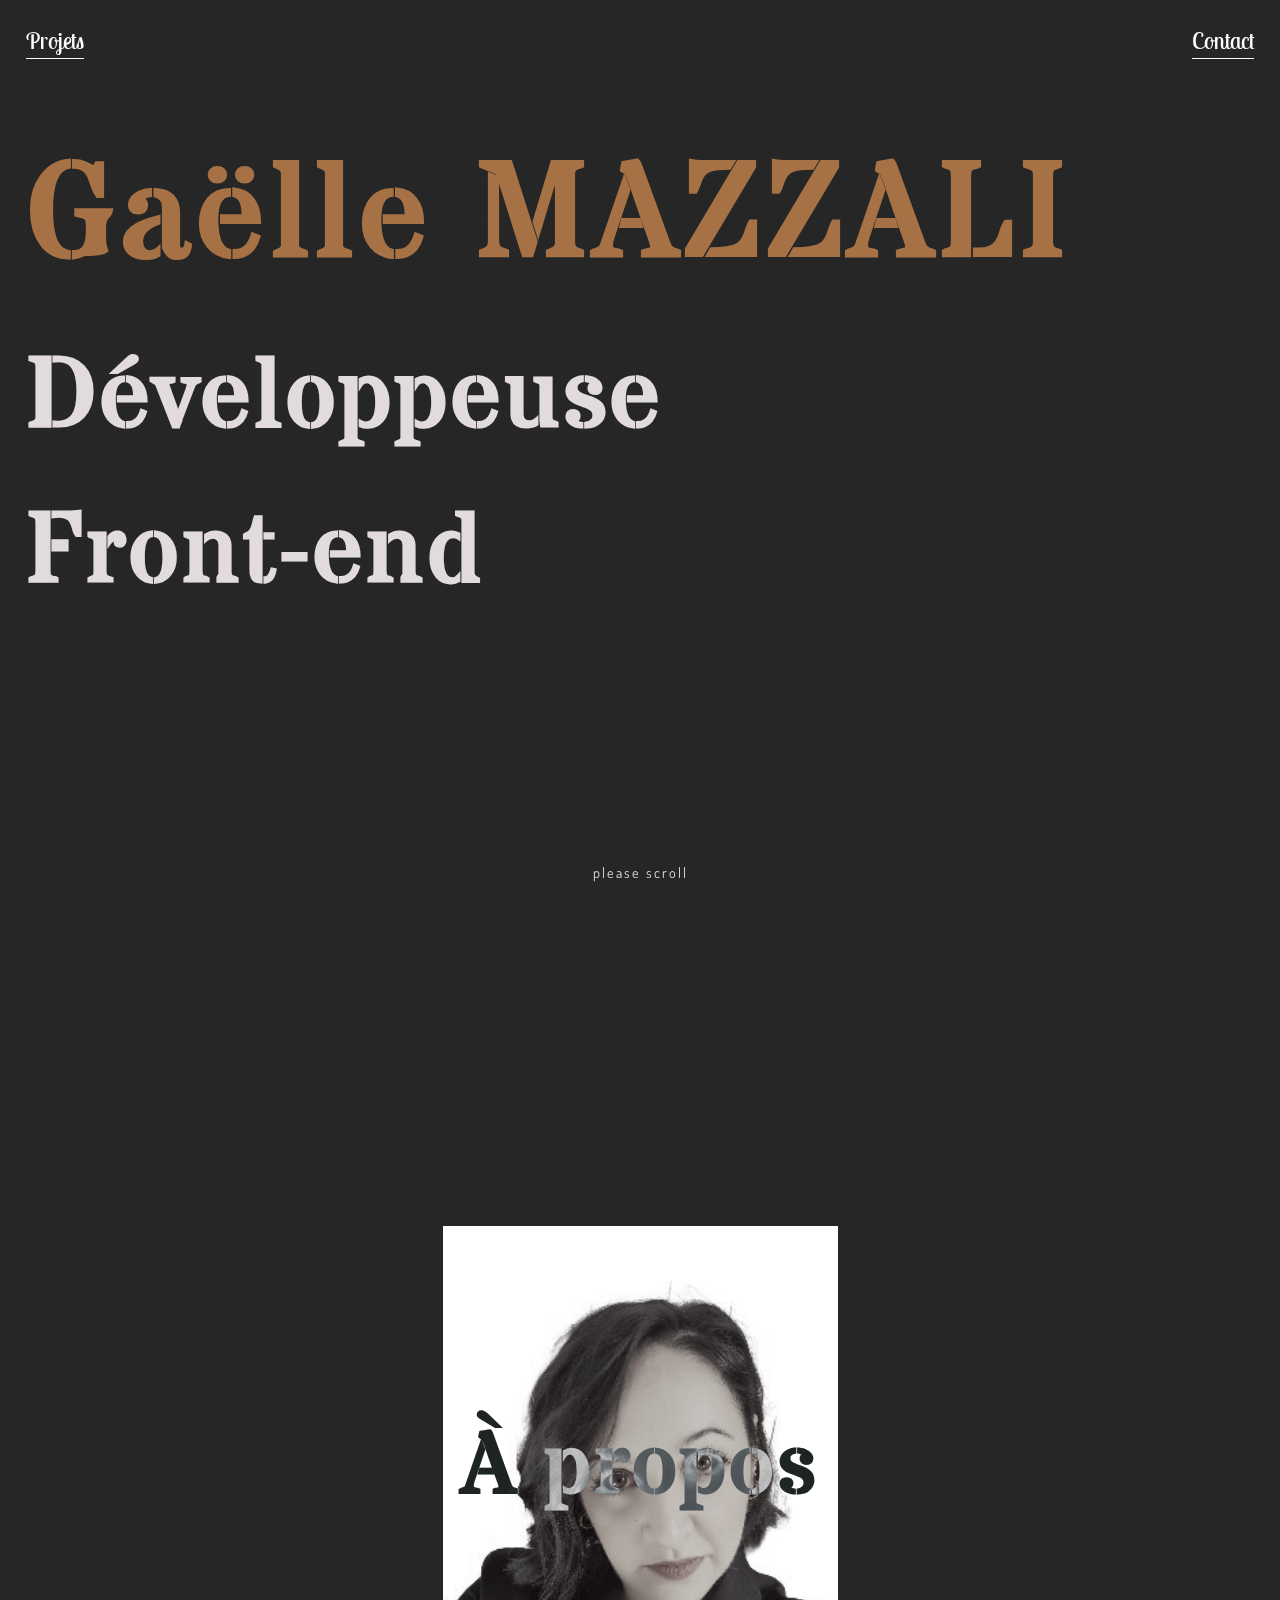
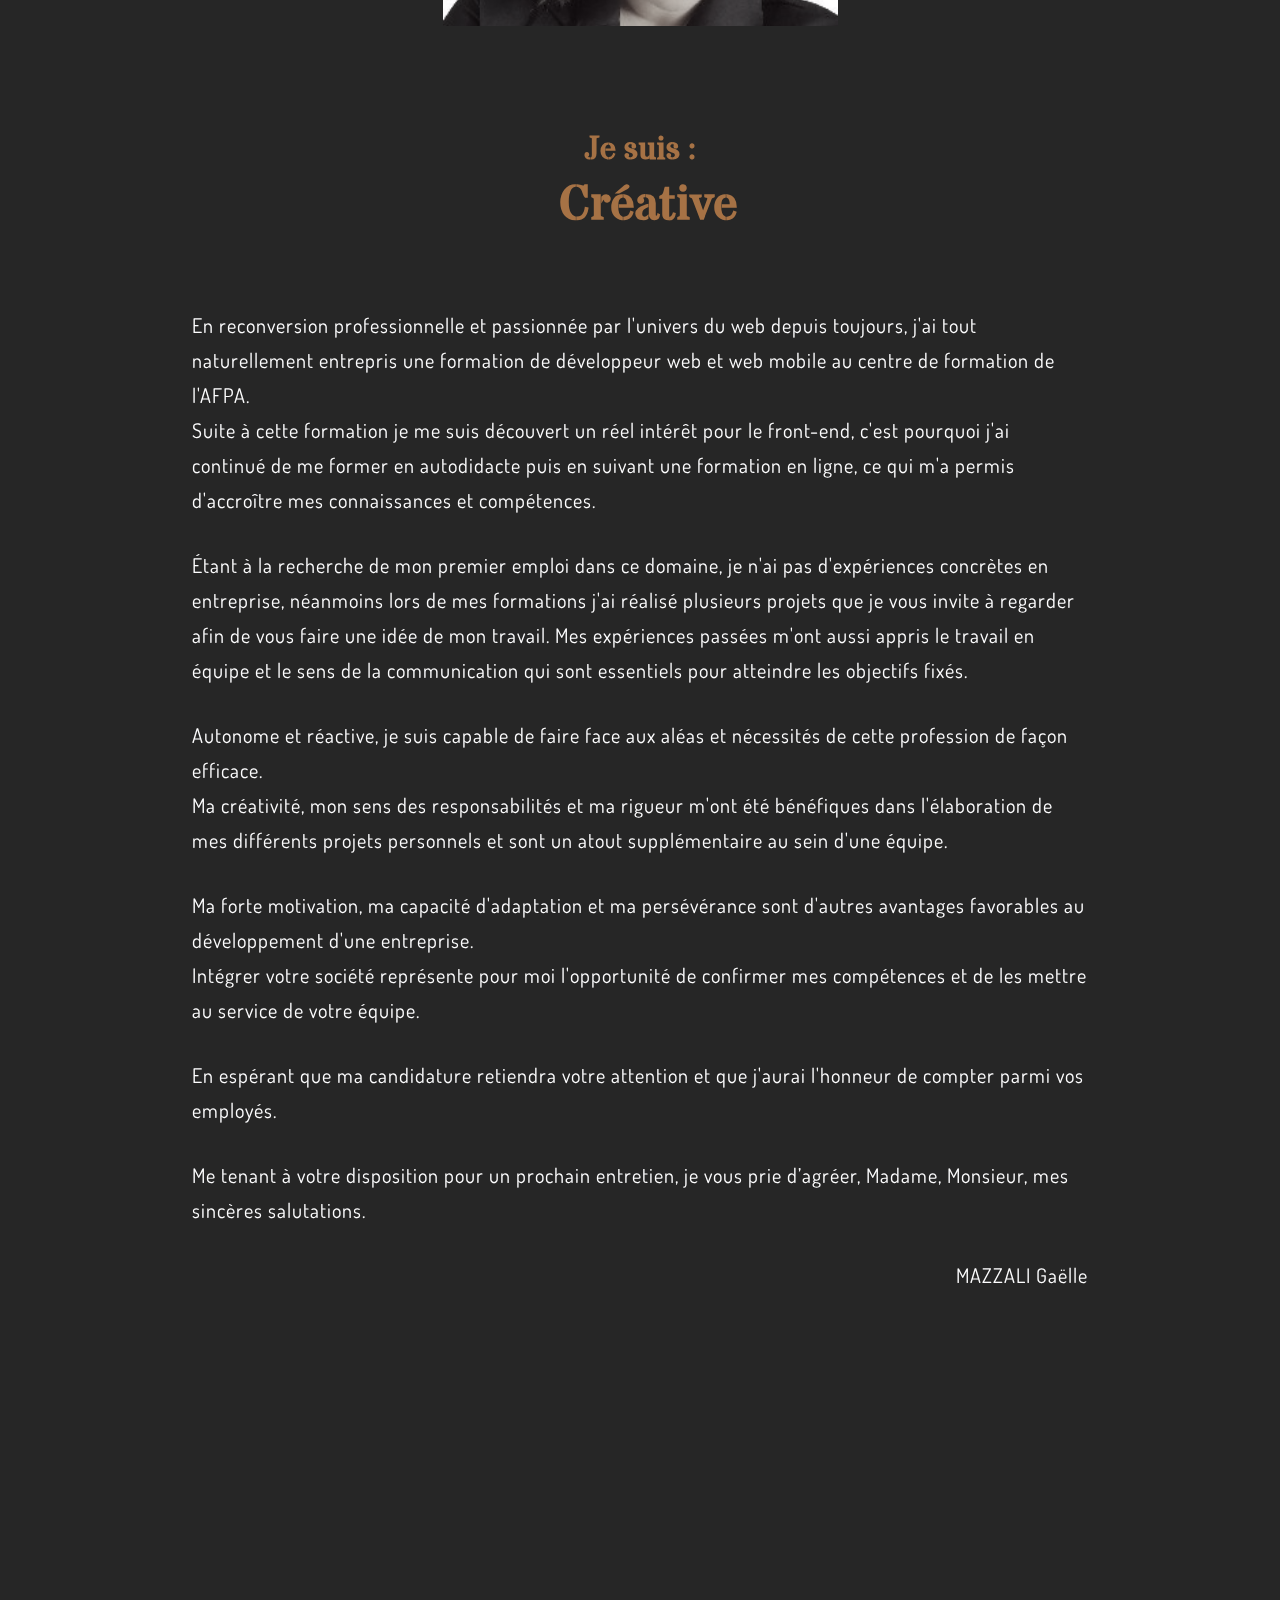
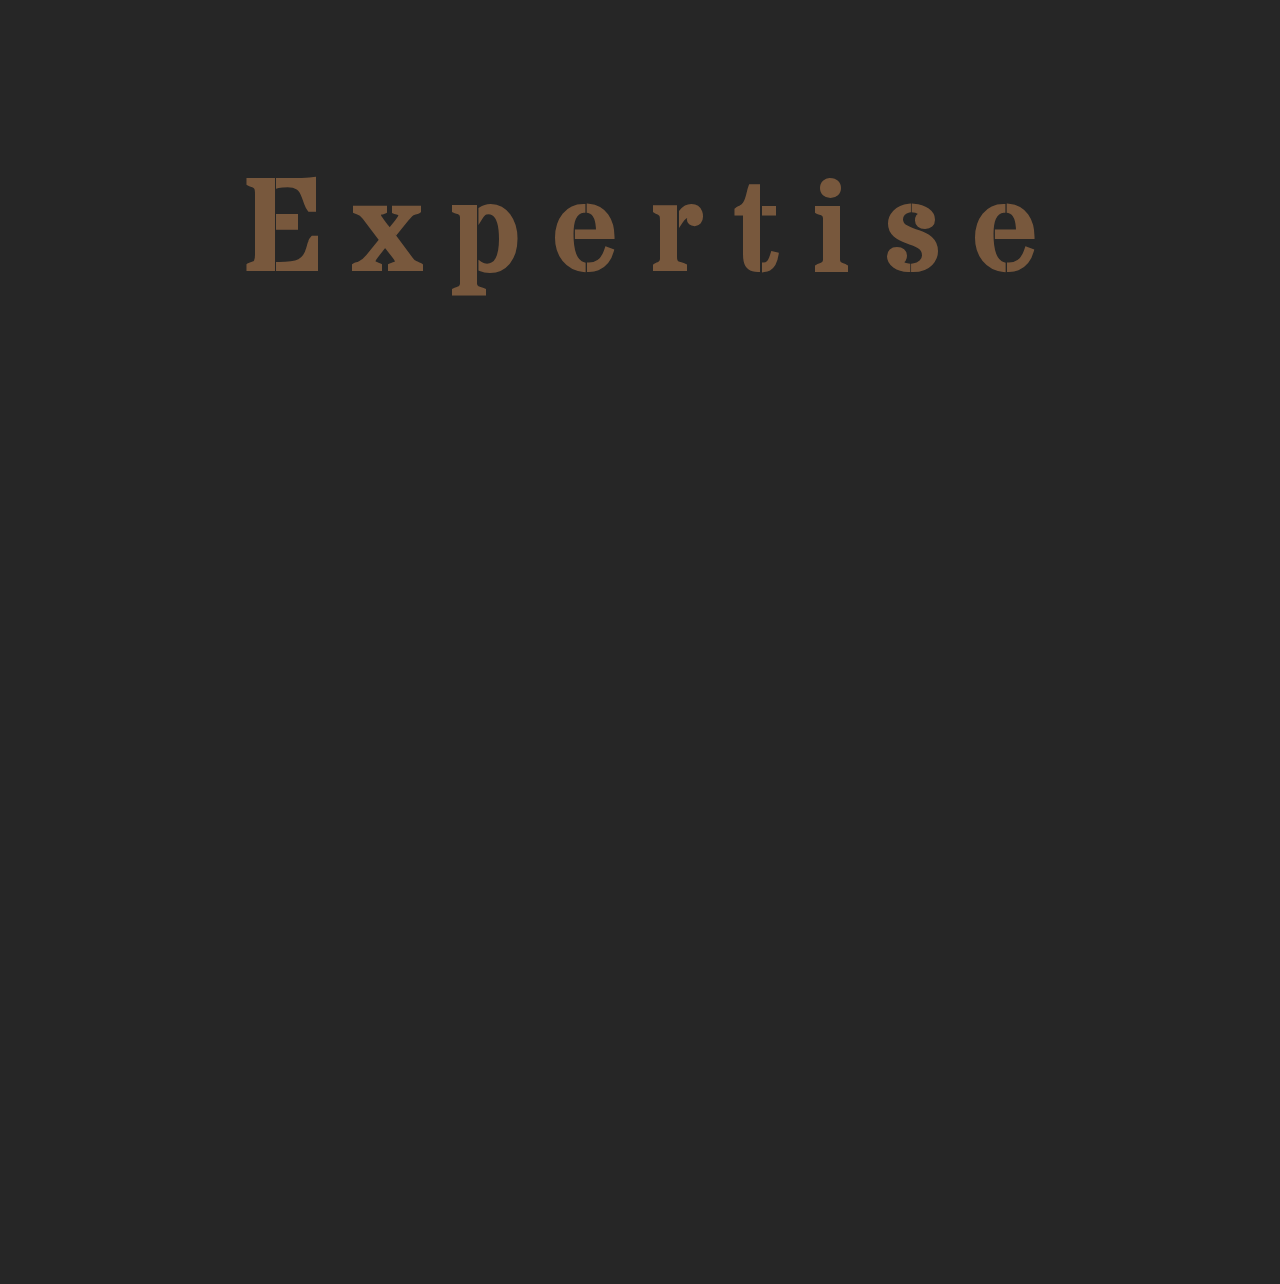
<file: index.html>
<!DOCTYPE html>
<html
    lang="en"
    class="is-smooth-scroll-compatible is-loaded is-ready has-scroll-init has-scroll-smooth">
    <head>
        <meta charset="UTF-8"/>
        <meta http-equiv="X-UA-Compatible" content="IE=edge"/>
        <meta name="viewport" content="width=device-width, initial-scale=1.0"/>
        <title>Gaëlle MAZZALI</title>
 
        <link
            rel="stylesheet"
            href="https://cdnjs.cloudflare.com/ajax/libs/font-awesome/6.2.0/css/all.min.css"
            integrity="sha512-xh6O/CkQoPOWDdYTDqeRdPCVd1SpvCA9XXcUnZS2FmJNp1coAFzvtCN9BmamE+4aHK8yyUHUSCcJHgXloTyT2A=="
            crossorigin="anonymous"
            referrerpolicy="no-referrer"/>

        <link rel="stylesheet" href="./assets/lib/locomotive-scroll.min.css"/>
        <link rel="stylesheet" href="./assets/styles/style.css"/>

    </head>
    <body>
        <div data-scroll-container="data-scroll-container">
            <header data-scroll="data-scroll">
                <nav class="links">
                    <a href="./assets/pages/portfolio.html" target="_blank">Projets</a>
                    <a href="./assets/pages/contact.html" target="_blank">Contact</a>
                </nav>
                <div class="wrapper" id="top">
                    <div data-scroll="data-scroll" class="appear" id="h1-wrapper">
                        <h1 data-scroll="data-scroll" data-scroll-speed="4" data-scroll-position="left">
                            Gaëlle MAZZALI
                        </h1>
                    </div>
                </div>
                <div
                    data-scroll="data-scroll"
                    data-scroll-repeat="true"
                    class="wrapper"
                    id="color">
                    <div data-scroll="data-scroll" class="appear" id="h2-1">
                        <h2
                            data-scroll="data-scroll"
                            data-scroll-speed="6"
                            data-scroll-direction="horizontal"
                            data-scroll-position="left">
                            Développeuse
                        </h2>
                    </div>
                </div>
                <div class="wrapper">
                    <div data-scroll="data-scroll" class="appear" id="h2-2">
                        <h2
                            data-scroll="data-scroll"
                            data-scroll-speed="-6"
                            data-scroll-direction="horizontal"
                            data-scroll-position="left">
                            Front-end
                        </h2>
                    </div>
                </div>
                <div class="scroll-wrapper">
                    <p data-scroll="data-scroll" data-scroll-speed="-3" data-scroll-position="top">
                        please scroll
                    </p>
                </div>
            </header>

            <section class="about">
                <div data-scroll="data-scroll" data-scroll-speed="-1" class="img1-wrapper">
                    <div class="img img1"></div>
                </div>
                <div data-scroll="data-scroll" data-scroll-speed="3" class="h2-wrapper">
                    <h2>À propos</h2>
                </div>

                <div class="text-anim">
                <h3>Je suis :
                </h3>
                <h3 id="target"></h3>
              </div>

                <p>En reconversion professionnelle et passionnée par l'univers du web depuis toujours, j'ai tout naturellement entrepris une formation de développeur web et web mobile au centre de formation de l'AFPA. <br>Suite à cette formation je me suis découvert un réel intérêt pour le front-end, c'est pourquoi j'ai continué de me former en autodidacte puis en suivant une formation en ligne, ce qui m'a permis d'accroître mes connaissances et compétences.</p>
                <p>Étant à la recherche de mon premier emploi dans ce domaine, je n'ai pas d'expériences concrètes en entreprise, néanmoins lors de mes formations j'ai réalisé plusieurs projets que je vous invite à regarder afin de vous faire une idée de mon travail. Mes expériences passées m'ont aussi appris le travail en équipe et le sens de la communication qui sont essentiels pour atteindre les objectifs fixés.</p>
                <p>Autonome et réactive, je suis capable de faire face aux aléas et nécessités de cette profession de façon efficace.<br>Ma créativité, mon sens des responsabilités et ma rigueur m'ont été bénéfiques dans l'élaboration de mes différents projets personnels et sont un atout supplémentaire au sein d'une équipe.
                  </p>
                <p>Ma forte motivation, ma capacité d'adaptation et ma persévérance sont d'autres avantages favorables au développement d'une entreprise. <br>Intégrer votre société représente pour moi l'opportunité de confirmer mes compétences et de les mettre au service de votre équipe.
                  </p>
                <p>En espérant que ma candidature retiendra votre attention et que j'aurai l'honneur de compter parmi vos employés.
                </p>
                <p>Me tenant à votre disposition pour un prochain entretien, je vous prie d’agréer, Madame, Monsieur, mes sincères salutations.</p>
                <p class="signature">MAZZALI Gaëlle
                </p>
            </section>

            <div data-scroll="data-scroll" class="line-wrapper">
                <div class="line"></div>
            </div>

            <section class="skills">
                <h2 class="title">
                    <span data-scroll="data-scroll" data-scroll-speed="1">E</span>
                    <span data-scroll="data-scroll" data-scroll-speed="0">x</span>
                    <span data-scroll="data-scroll" data-scroll-speed="1">p</span>
                    <span data-scroll="data-scroll" data-scroll-speed="2">e</span>
                    <span data-scroll="data-scroll" data-scroll-speed="0">r</span>
                    <span data-scroll="data-scroll" data-scroll-speed="1">t</span>
                    <span data-scroll="data-scroll" data-scroll-speed="2">i</span>
                    <span data-scroll="data-scroll" data-scroll-speed="1">s</span>
                    <span data-scroll="data-scroll" data-scroll-speed="0">e</span>
                </h2>

                <div class="wrapper">
                    <div data-scroll="data-scroll" class="appear">
                        <p
                            data-scroll="data-scroll"
                            data-scroll-speed="-6"
                            data-scroll-direction="horizontal">
                            React
                        </p>
                    </div>
                </div>

                <div class="wrapper">
                    <div data-scroll="data-scroll" class="appear">
                        <p
                            data-scroll="data-scroll"
                            data-scroll-speed="-2"
                            data-scroll-direction="horizontal">
                            CSS/SCSS
                        </p>
                    </div>
                </div>

                <div class="wrapper">
                    <div data-scroll="data-scroll" class="appear">
                        <p
                            data-scroll="data-scroll"
                            data-scroll-speed="1"
                            data-scroll-direction="horizontal">
                            JavaScript
                        </p>
                    </div>
                </div>
              
                <div class="wrapper">
                    <div data-scroll="data-scroll" class="appear">
                        <p
                            data-scroll="data-scroll"
                            data-scroll-speed="3"
                            data-scroll-direction="horizontal">
                            SEO
                        </p>
                    </div>
                </div>
            </section>
          
            <div data-scroll="data-scroll" class="line-wrapper">
                <div class="line"></div>
            </div>
        
            </div>
            <script src="./assets/lib/locomotive-scroll.min.js"></script>
            <script src="./assets/js/index.js"></script>
        </body>
    </html>
</file>
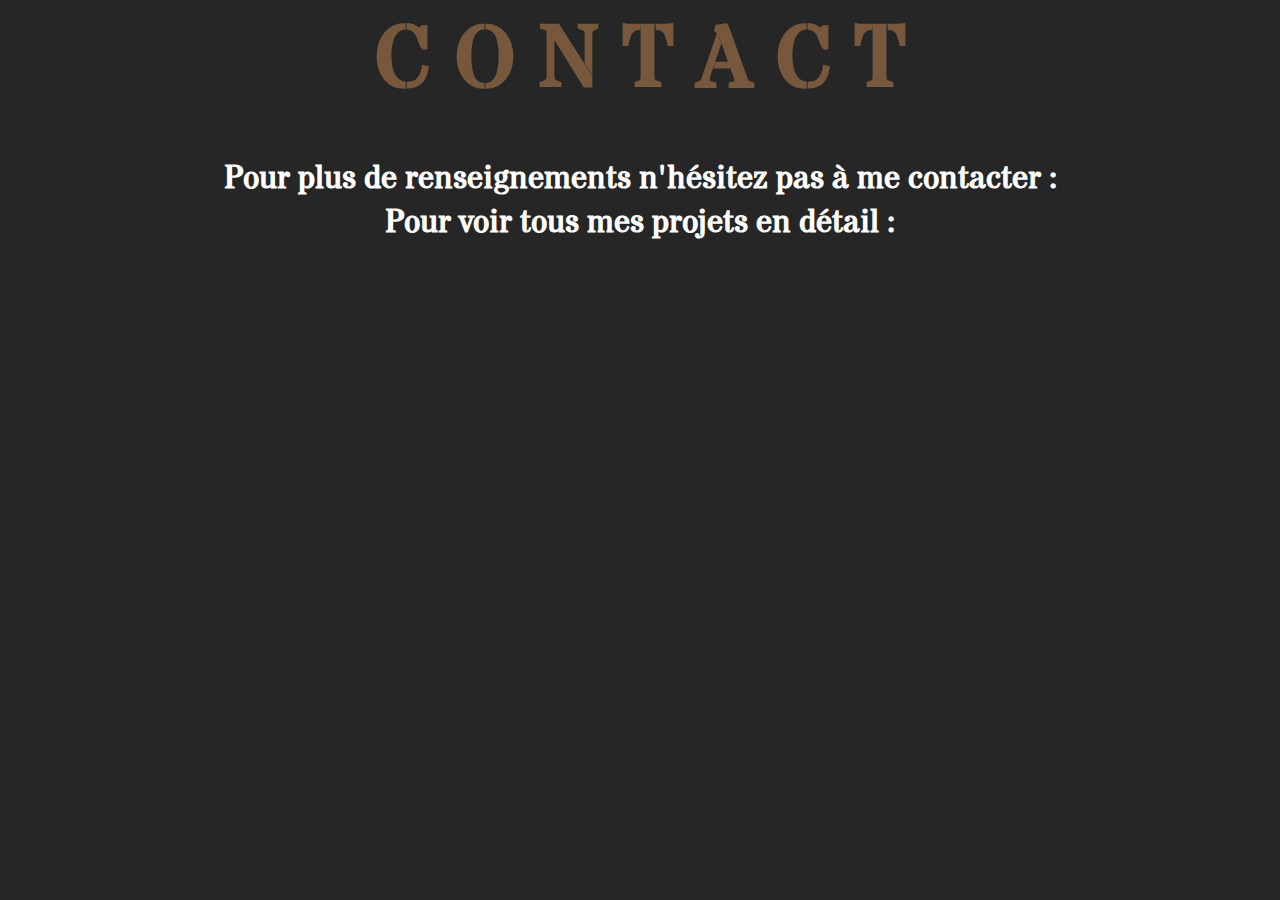
<file: assets/pages/contact.html>
<!DOCTYPE html>
<html
    lang="fr"
    class="is-smooth-scroll-compatible is-loaded is-ready has-scroll-init has-scroll-smooth">

    <head>
        <meta charset="UTF-8"/>
        <meta http-equiv="X-UA-Compatible" content="IE=edge"/>
        <meta name="viewport" content="width=device-width, initial-scale=1.0"/>
        <title>Contact Gaëlle MAZZALI</title>

        <link
            rel="stylesheet"
            href="https://cdnjs.cloudflare.com/ajax/libs/font-awesome/6.2.0/css/all.min.css"
            integrity="sha512-xh6O/CkQoPOWDdYTDqeRdPCVd1SpvCA9XXcUnZS2FmJNp1coAFzvtCN9BmamE+4aHK8yyUHUSCcJHgXloTyT2A=="
            crossorigin="anonymous"
            referrerpolicy="no-referrer"/>

        <link rel="stylesheet" href="../styles/style.css"/>
    </head>
    <body>

        <h2 class="title">
            <span data-scroll="data-scroll" data-scroll-speed="1">C</span>
            <span data-scroll="data-scroll" data-scroll-speed="0">O</span>
            <span data-scroll="data-scroll" data-scroll-speed="1">N</span>
            <span data-scroll="data-scroll" data-scroll-speed="2">T</span>
            <span data-scroll="data-scroll" data-scroll-speed="0">A</span>
            <span data-scroll="data-scroll" data-scroll-speed="1">C</span>
            <span data-scroll="data-scroll" data-scroll-speed="1">T</span>
        
        
            <div class="contact-container">
                <p>Pour plus de renseignements n'hésitez pas à me contacter : </p>
                <ul>
                    <li><a href="mailto:gaelle-mazzali@hotmail.fr"><i class="fa-solid fa-envelope"></i></a></li>
                    <li><a href="https://www.linkedin.com/in/gaelle-mazzali-53b003214/" target="_blank"><i class="fa-brands fa-linkedin"></i></a></li>
                </ul>
                <p>Pour voir tous mes projets en détail :</p>
                <ul>
                    <li><a href="https://github.com/Gaelle-M?tab=repositories" target="_blank" rel="noopener noreferrer"><i class="fa-brands fa-github"></i></a></li>
                </ul>
            </div>

            <script src="../js/index.js"></script>
        </body>
    </html>
</file>
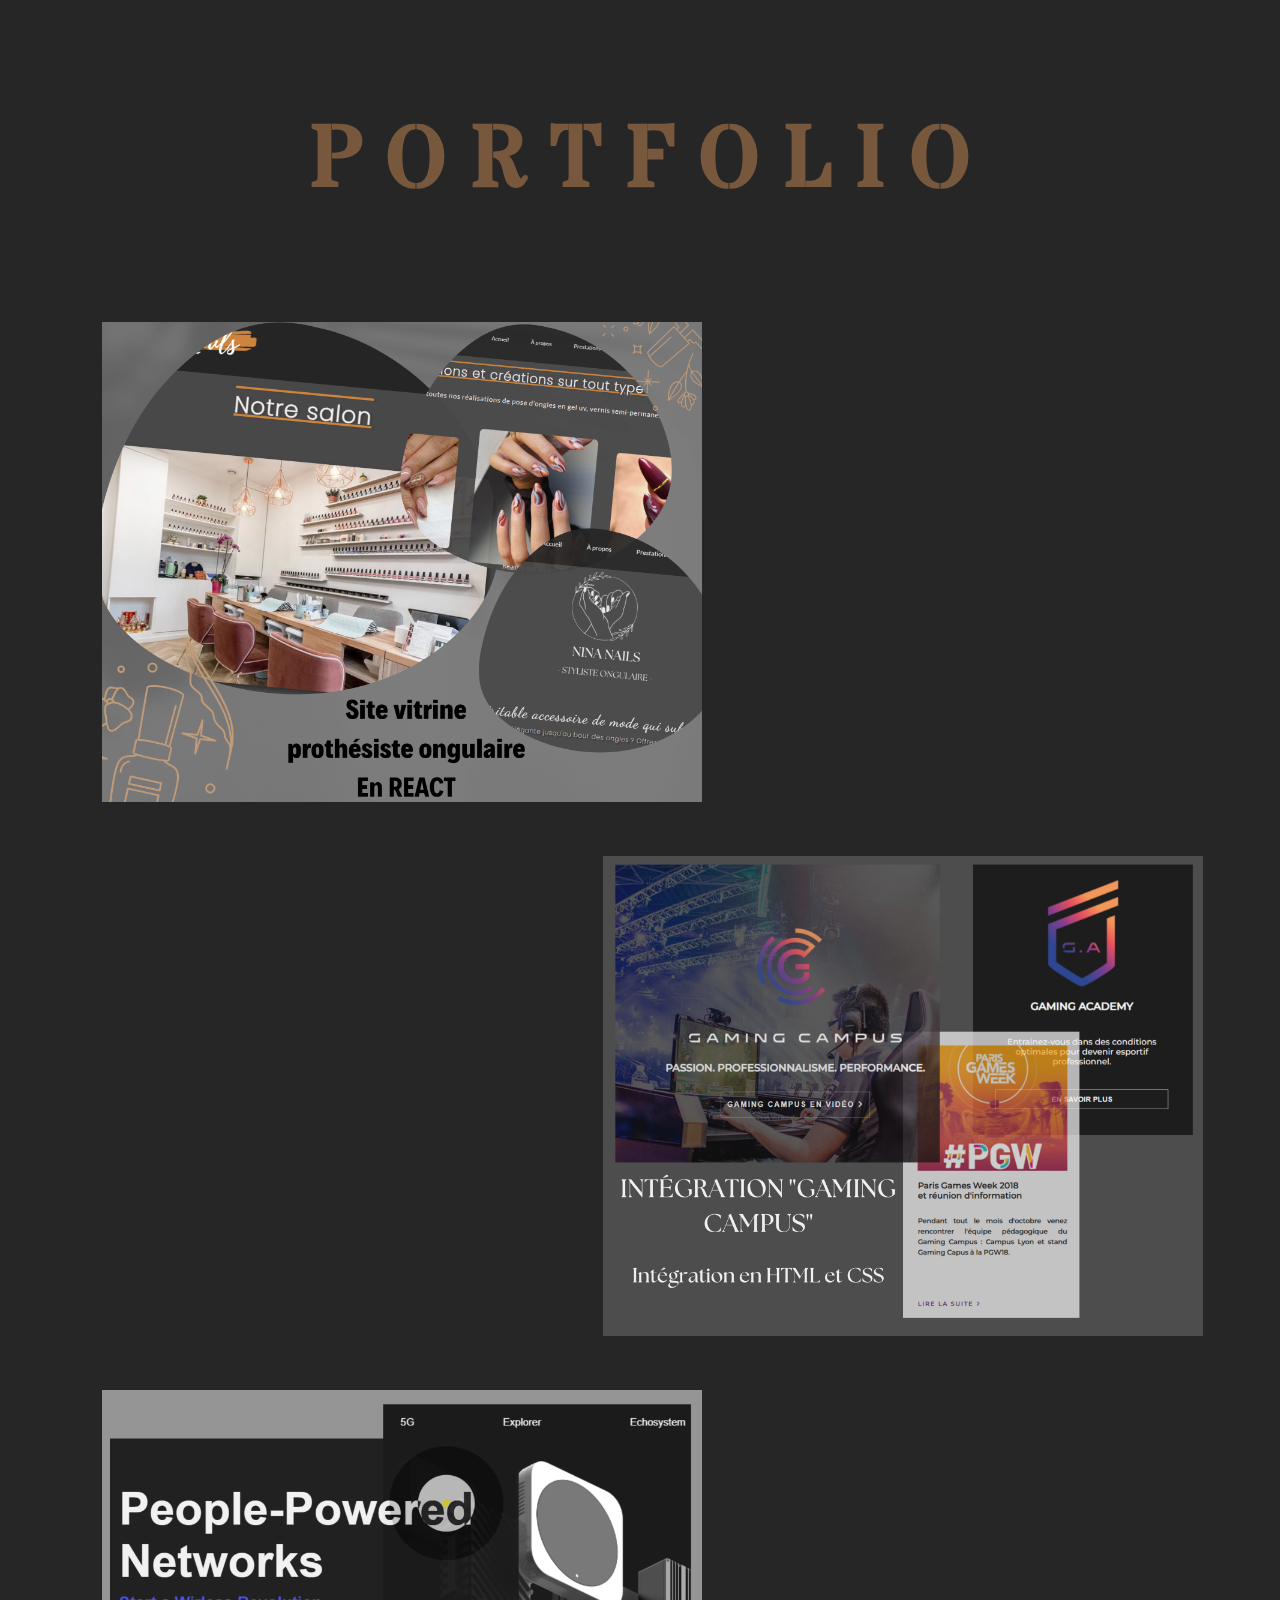
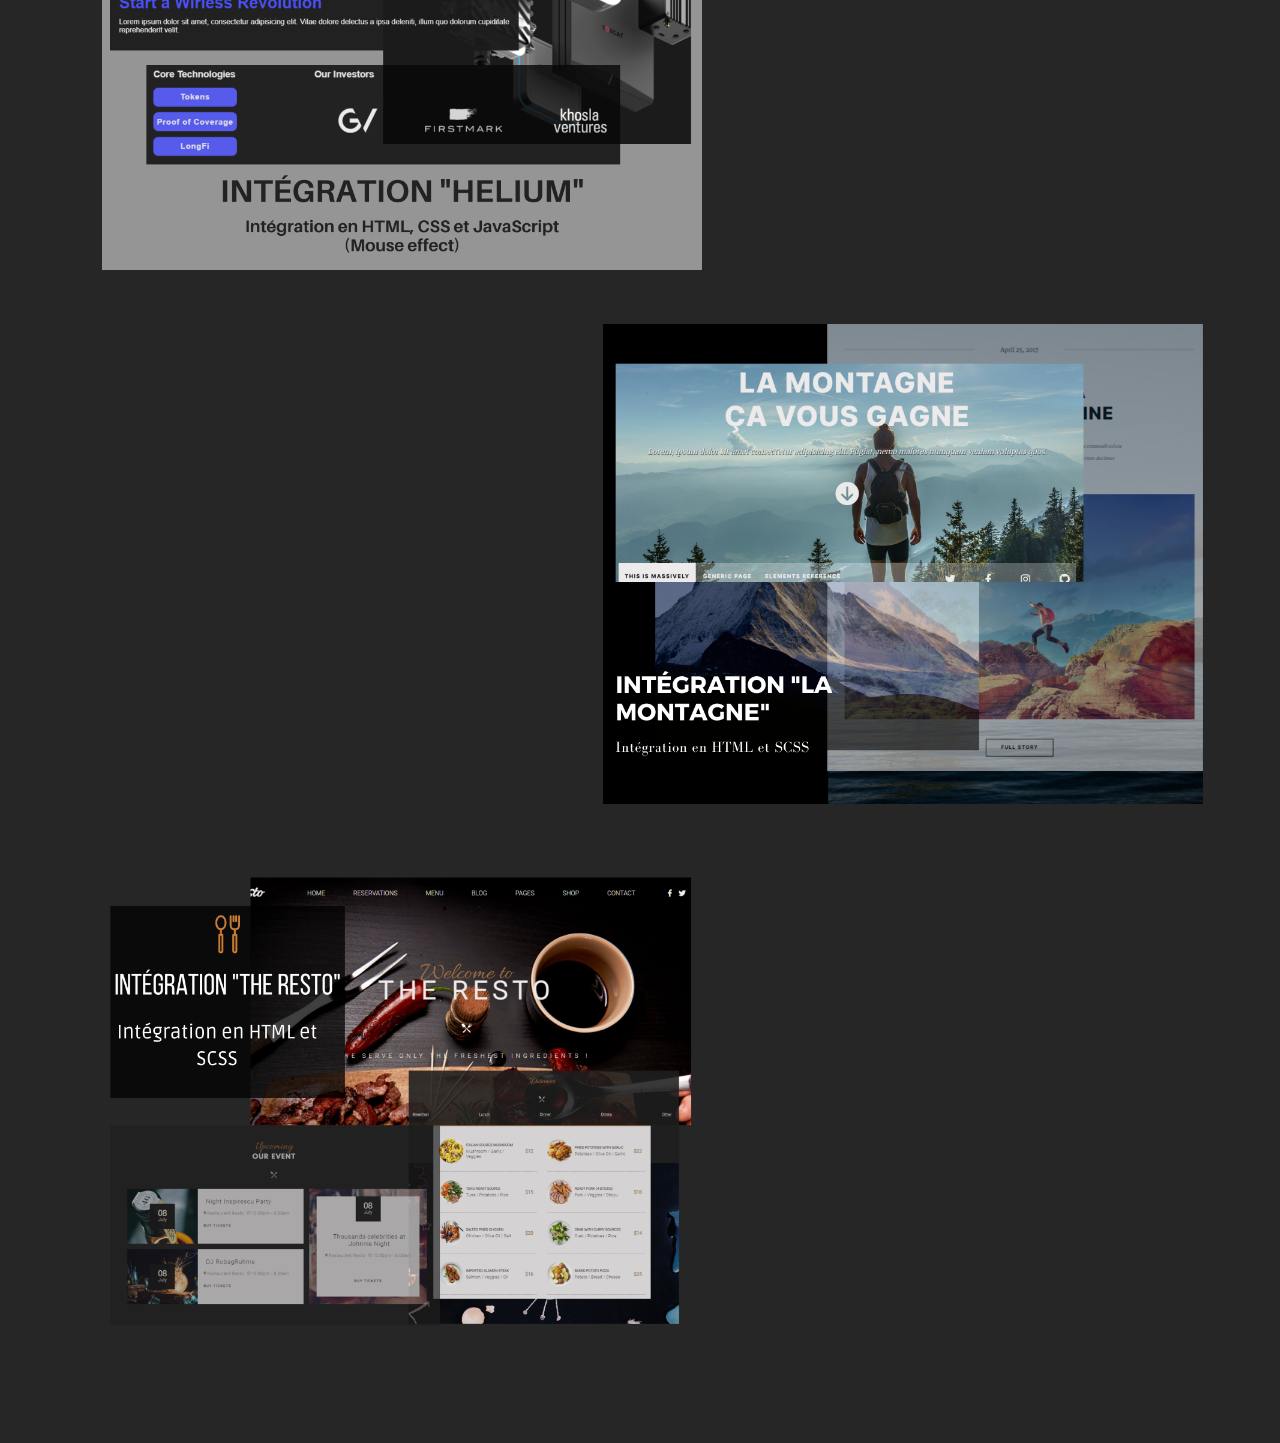
<file: assets/pages/portfolio.html>
<!DOCTYPE html>
<html
    lang="en"
    class="is-smooth-scroll-compatible is-loaded is-ready has-scroll-init has-scroll-smooth">
    <head>
        <meta charset="UTF-8"/>
        <meta http-equiv="X-UA-Compatible" content="IE=edge"/>
        <meta name="viewport" content="width=device-width, initial-scale=1.0"/>
        <title>Portfolio Gaëlle MAZZALI</title>

        <link
            rel="stylesheet"
            href="https://cdnjs.cloudflare.com/ajax/libs/font-awesome/6.2.0/css/all.min.css"
            integrity="sha512-xh6O/CkQoPOWDdYTDqeRdPCVd1SpvCA9XXcUnZS2FmJNp1coAFzvtCN9BmamE+4aHK8yyUHUSCcJHgXloTyT2A=="
            crossorigin="anonymous"
            referrerpolicy="no-referrer"/>
       
        <link rel="stylesheet" href="../styles/style.css"/>

    </head>
    

    <body>
        <div data-scroll-container="data-scroll-container"> 
                </div>
         <section class="portfolio" id="portfolio">
                <h2 class="title">
                    <span data-scroll="data-scroll" data-scroll-speed="1">P</span>
                    <span data-scroll="data-scroll" data-scroll-speed="0">O</span>
                    <span data-scroll="data-scroll" data-scroll-speed="1">R</span>
                    <span data-scroll="data-scroll" data-scroll-speed="2">T</span>
                    <span data-scroll="data-scroll" data-scroll-speed="0">F</span>
                    <span data-scroll="data-scroll" data-scroll-speed="1">O</span>
                    <span data-scroll="data-scroll" data-scroll-speed="2">L</span>
                    <span data-scroll="data-scroll" data-scroll-speed="1">I</span>
                    <span data-scroll="data-scroll" data-scroll-speed="0">O</span>
                </h2>

                <div class="projects-container">
                    <div data-scroll class="project" id="p1">
                        <img src="../img/projets/projet-react.png" alt="projet 1" />
                        <div class="project-infos">
                          <a href="https://nina-nails-project.netlify.app/
                          " target="_blank">Création site vitrine pour prothésiste ongulaire (REACT)</a>
                          <p>2022</p>
                        </div>
                      </div>

                    <div data-scroll class="project" id="p2">
                        <img src="../img/projets/Intégration gaming campus.png" alt="projet 2" />
                        <div class="project-infos">
                          <a href="https://integration-home-gaming-campus.netlify.app/" target="_blank">Intégration page d'accueil "Gaming Campus" (HTML/CSS)</a>
                          <p>2022</p>
                        </div>
                      </div>

                  <div data-scroll class="project" id="p3">
                    <img src="../img/projets/Intégration hélium.png" alt="projet 3" />
                    <div class="project-infos">
                      <a href="https://integration-home-helium.netlify.app/" target="_blank">Intégration page d'accueil "Hélium" (HTML/CSS/JS)</a>
                      <p>2022</p>
                    </div>
                  </div>

                  <div data-scroll class="project" id="p4">
                    <img src="../img/projets/Intégration la montagne.png" alt="projet 4" />
                    <div class="project-infos">
                      <a href="https://integration-home-la-montagne.netlify.app/" target="_blank">Intégration page d'accueil "La Montagne" (HTML/SCSS)</a>
                      <p>2022</p>
                    </div>
                  </div>

                  <div data-scroll class="project" id="p5">
                    <img src="../img/projets/the resto.png" alt="projet 5" />
                    <div class="project-infos">
                      <a href="https://integration-home-le-resto.netlify.app/" target="_blank">Intégration page d'accueil "The Resto" (HTML/SCSS)</a>
                      <p>2022</p>
                    </div>
                  </div>
                  
                </div>
              </section>
  
              <div data-scroll class="line-wrapper">
                <div class="line"></div>
              </div>
              
            </div>
    <script src="../js/index.js"></script>
    </body>
    </html>
</file>
<file: assets/styles/style.css>
/* Paramètres généraux */
@font-face {
  font-family: "font1";
  src: url(../fonts/Dosis-Regular.ttf);
}
@font-face {
  font-family: "font-title";
  src: url(../fonts/StardosStencil-Regular.ttf);
}
@font-face {
  font-family: "font-lien";
  src: url(../fonts/LobsterTwo-Regular.ttf);
}

* {
  padding: 0;
  margin: 0;
}
*::selection {
  background: #161616ed;
  color: #fefeff;
}
html {
  scroll-behavior: auto;
}
body {
  font-family: "font1", serif;
  background: #161616ed;
  color: #fefeffe6;
  transition: 0.7s ease-in-out;
}
.wrapper {
  perspective: 900px;
}
.appear {
  opacity: 0;
  transform: translateY(100%) rotateX(-80deg);
  transform-origin: top center;
  transform-style: preserve-3d;
  transition: 0.8s cubic-bezier(0.215, 0.61, 0.355, 1);
}
.appear.is-inview {
  transition-delay: 1s;
  opacity: 1;
  transform: none;
}
h2 {
  font-size: calc(1.5rem + 5vw);
  text-align: center;
  color: rgb(225, 219, 219);
  font-family: "font-title", serif;
  letter-spacing: 3px;
}
.title {
  font-size: calc(1.5rem + 5vw);
  letter-spacing: 0;
  color: rgba(190, 132, 81, 0.541);
}
span {
  display: inline-block;
}
a,
a:visited {
  cursor: pointer;
  position: relative;
  text-decoration: none;
  font-family: "font-lien";
  color: #fefeff;
  transition: 0.1s linear;
  font-size: calc(0.8rem + 0.8vw);
}
a::after {
  content: "";
  position: absolute;
  width: 100%;
  background: #fefeff;
  height: 1px;
  bottom: -4px;
  left: 0;
  transform-origin: left;
}
a:hover {
  transform: scale(1.04);
  color: rgb(166, 114, 69);
}
a:hover::after {
  animation: animLink 1.4s infinite ease-in-out;
  background: rgb(166, 114, 69);
}
@keyframes animLink {
  50% {
    transform: scaleX(0.2);
  }
  100% {
    transform: scaleX(1);
  }
}
.img {
  height: 400px;
  width: 100vw;
  max-width: 395px;
  margin: 0 auto;
  filter: grayscale(80%);
  transition: 1.8s;
}
.img:hover {
  filter: grayscale(10%);
}
.line {
  height: 1px;
  width: 70%;
  margin: 0 auto;
  background: rgb(166, 114, 69);
  transition: 1.3s cubic-bezier(0.77, 0, 0.18, 1);
  transition-delay: 0.35s;
  opacity: 0;
  transform: scaleX(0);
}
.line-wrapper.is-inview .line {
  opacity: 1;
  transform: scaleX(1);
}

/* Paramètres par ordre d'apparition */
header {
  height: 100vh;
  position: relative;
  margin: 2vw 2vw 0;
}
.links {
  display: flex;
  justify-content: space-between;
}
#h1-wrapper {
  transition-delay: 0.3s;
  
}
h1 {
  font-size: calc(2rem + 8vw);
  margin-top: 70px;
  font-family: "font-title", serif;
  letter-spacing: 6px;
  color: rgb(166, 114, 69);
}
header h2 {
  font-size: calc(1rem + 6.5vw);
  margin: 18px 0;
  text-align: left;
}
#h2-1 {
  transition-delay: 0.9s;
}
#h2-2 {
  transition-delay: 1.2s;
}
.scroll-wrapper {
  position: absolute;
  left: 50%;
  transform: translateX(-50%);
  bottom: 3.5vw;
  color: rgb(217, 217, 217);
  font-size: calc(0.5rem + 0.5vw);
  letter-spacing: 2px;
}
.about {
  margin: 300px 0 250px;
}
.img1 {
  background: url(../img/imgHome/photo-profil.jpeg) top/cover;
}
.h2-wrapper {
  mix-blend-mode: exclusion;
  margin: -220px 0 200px;
}
.text-anim {
  height: 150px;
}
h3 {
  font-family: "font-title";
  font-size: 2rem;
  text-align: center;
  color: rgb(166, 114, 69);
  font-weight: bold;
}
#target {
  display: flex;
  align-items: center;
  justify-content: center;
  margin-left: 1rem;
  font-size: 3rem;
  position: relative;
}
#target::after {
  content: "";
  position: absolute;
  height: 3rem;
  width: 5px;
  top: 0;
  transform: translateY(-4px);
  right: -5px;
  animation: anim 0.9s linear infinite;
}
@keyframes anim {
  50% {
    opacity: 0.1;
  }
  100% {
    opacity: 1;
  }
}
.about p {
  width: 70%;
  min-width: 280px;
  margin: 30px auto;
  line-height: calc(3px + 2.5vw);
  font-size: calc(0.7em + 0.7vw);
  letter-spacing: 1px;
}
.signature {
  text-align: right;
}
.skills {
  margin: 200px 0 250px;
}
.skills h2 {
  margin-bottom: 150px;
  font-size: 8rem;
}
.skills .wrapper {
  margin: 30px 0;
}
.skills .appear {
  text-align: center;
  transition-delay: 0.7s;
}
.skills p {
  font-size: calc(0.8rem + 5vw);
  font-family: "font-title", serif;
  letter-spacing: 4px;
  background: rgb(166, 114, 69);
  box-shadow: 2px 3px 1px rgba(106, 73, 44, 0.842);
  border-radius: 25px;
  color: #fefeff;
  text-shadow: 1px 2px 2px rgb(26, 25, 25);
  display: inline-block;
  padding: 0 12px 12px;
}
.portfolio {
  margin: 100px 0;
}
.projects-container {
  margin-top: 100px;
  
}
.project {
  position: relative;
  width: 60vw;
  max-width: 600px;
  margin: 50px 5vw;
}

.project.is-inview::before {
  width: 0;
}
#p2, #p4 {
  margin: 0 6vw 0 auto;
}
#p1, #p3, #p5 {
  margin-left: 8vw;
}
.project img {
  transition: 0.4s ease-out;
  width: 100%;
}
.project:hover img {
  filter: brightness(20%);
}
.project:hover .project-infos {
  opacity: 1;
  transform: translate(0, -50%);
}
.project-infos {
  position: absolute;
  top: 50%;
  transform: translate(-50px, -50%);
  margin-left: 8vw;
  transition: 0.4s ease-out;
  opacity: 0;
}
.project-infos a {
  font-size: calc(1rem + 3vw);
}
.project-infos p {
  font-size: 2rem;
  margin-top: 1.5vw;
  color: #fefeff;
}
.contact-container {
  margin: 35px 0;
  display: flex;
  flex-direction: column;
  align-items: center;
  justify-content: center;
}
.contact-container p {
  font-size: 2rem;
  color: #fefeff;
}
.contact-container a {
  font-size: 4rem;
  margin: 20px 0;
}
.contact-container li {
  list-style: none;
}
</file>
